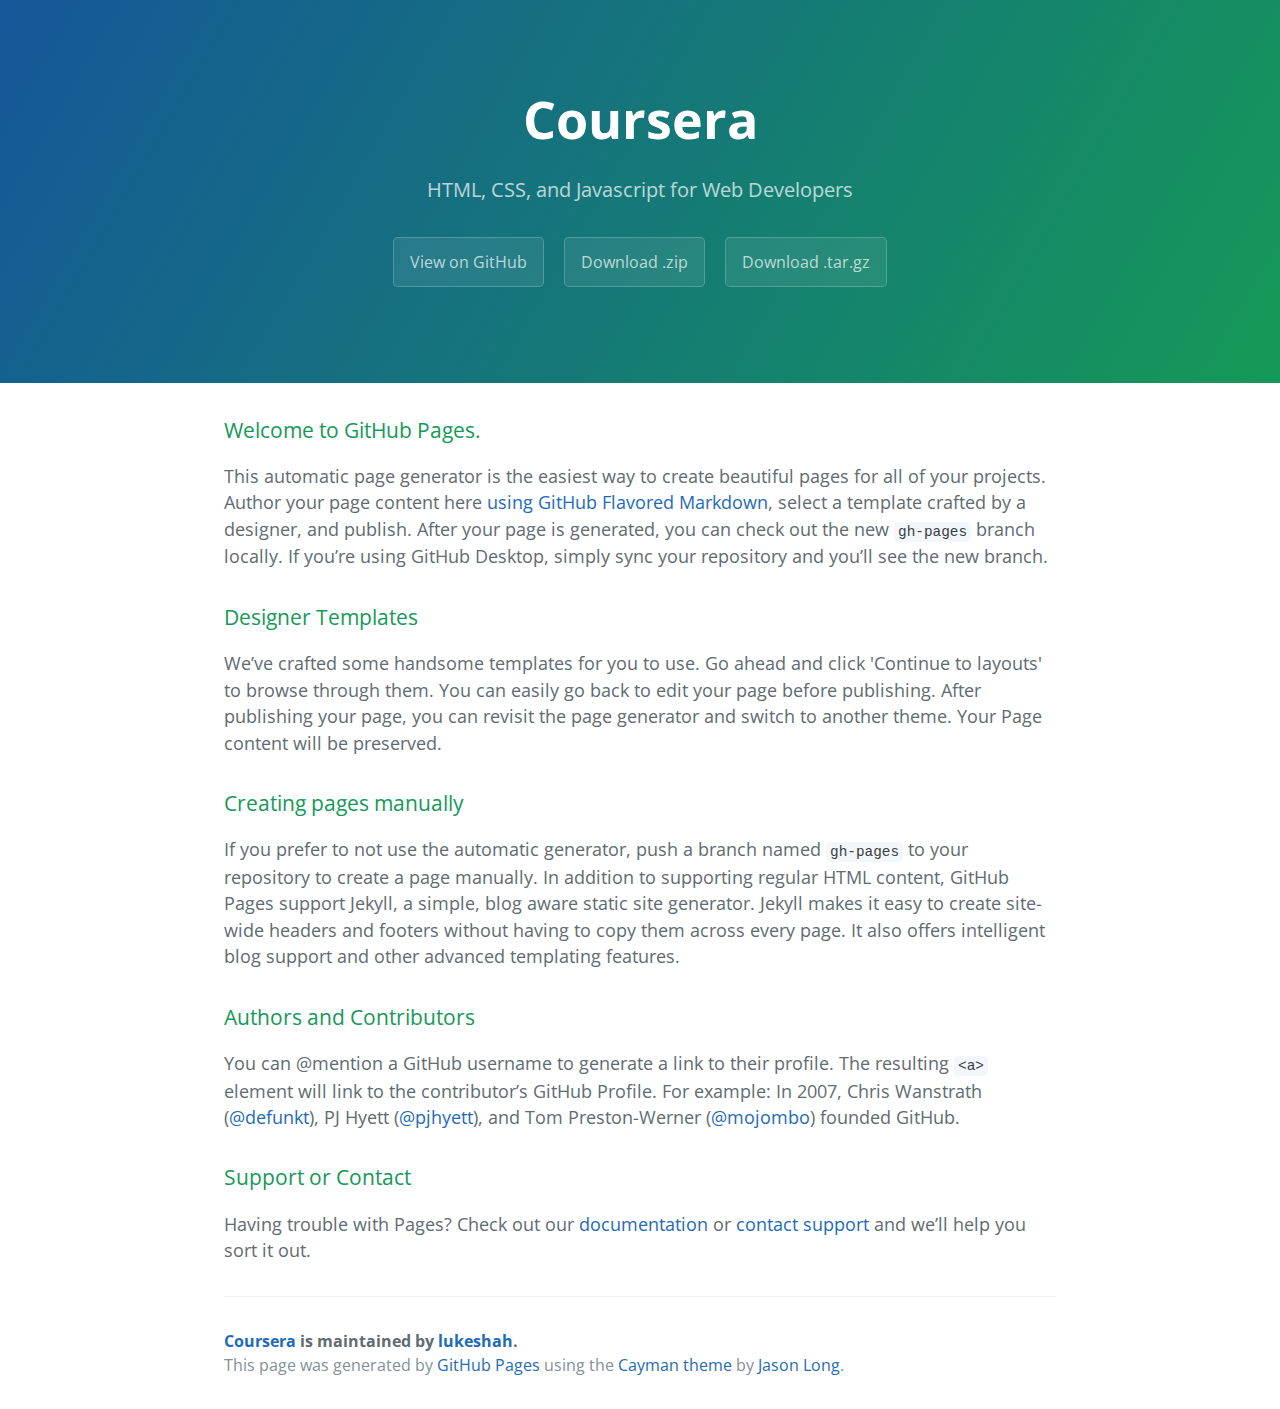
<file: index.html>
<!DOCTYPE html>
<html lang="en-us">
  <head>
    <meta charset="UTF-8">
    <title>Coursera by lukeshah</title>
    <meta name="viewport" content="width=device-width, initial-scale=1">
    <link rel="stylesheet" type="text/css" href="stylesheets/normalize.css" media="screen">
    <link href='https://fonts.googleapis.com/css?family=Open+Sans:400,700' rel='stylesheet' type='text/css'>
    <link rel="stylesheet" type="text/css" href="stylesheets/stylesheet.css" media="screen">
    <link rel="stylesheet" type="text/css" href="stylesheets/github-light.css" media="screen">
  </head>
  <body>
    <section class="page-header">
      <h1 class="project-name">Coursera</h1>
      <h2 class="project-tagline">HTML, CSS, and Javascript for Web Developers</h2>
      <a href="https://github.com/lukeshah/Coursera" class="btn">View on GitHub</a>
      <a href="https://github.com/lukeshah/Coursera/zipball/master" class="btn">Download .zip</a>
      <a href="https://github.com/lukeshah/Coursera/tarball/master" class="btn">Download .tar.gz</a>
    </section>

    <section class="main-content">
      <h3>
<a id="welcome-to-github-pages" class="anchor" href="#welcome-to-github-pages" aria-hidden="true"><span aria-hidden="true" class="octicon octicon-link"></span></a>Welcome to GitHub Pages.</h3>

<p>This automatic page generator is the easiest way to create beautiful pages for all of your projects. Author your page content here <a href="https://guides.github.com/features/mastering-markdown/">using GitHub Flavored Markdown</a>, select a template crafted by a designer, and publish. After your page is generated, you can check out the new <code>gh-pages</code> branch locally. If you’re using GitHub Desktop, simply sync your repository and you’ll see the new branch.</p>

<h3>
<a id="designer-templates" class="anchor" href="#designer-templates" aria-hidden="true"><span aria-hidden="true" class="octicon octicon-link"></span></a>Designer Templates</h3>

<p>We’ve crafted some handsome templates for you to use. Go ahead and click 'Continue to layouts' to browse through them. You can easily go back to edit your page before publishing. After publishing your page, you can revisit the page generator and switch to another theme. Your Page content will be preserved.</p>

<h3>
<a id="creating-pages-manually" class="anchor" href="#creating-pages-manually" aria-hidden="true"><span aria-hidden="true" class="octicon octicon-link"></span></a>Creating pages manually</h3>

<p>If you prefer to not use the automatic generator, push a branch named <code>gh-pages</code> to your repository to create a page manually. In addition to supporting regular HTML content, GitHub Pages support Jekyll, a simple, blog aware static site generator. Jekyll makes it easy to create site-wide headers and footers without having to copy them across every page. It also offers intelligent blog support and other advanced templating features.</p>

<h3>
<a id="authors-and-contributors" class="anchor" href="#authors-and-contributors" aria-hidden="true"><span aria-hidden="true" class="octicon octicon-link"></span></a>Authors and Contributors</h3>

<p>You can @mention a GitHub username to generate a link to their profile. The resulting <code>&lt;a&gt;</code> element will link to the contributor’s GitHub Profile. For example: In 2007, Chris Wanstrath (<a href="https://github.com/defunkt" class="user-mention">@defunkt</a>), PJ Hyett (<a href="https://github.com/pjhyett" class="user-mention">@pjhyett</a>), and Tom Preston-Werner (<a href="https://github.com/mojombo" class="user-mention">@mojombo</a>) founded GitHub.</p>

<h3>
<a id="support-or-contact" class="anchor" href="#support-or-contact" aria-hidden="true"><span aria-hidden="true" class="octicon octicon-link"></span></a>Support or Contact</h3>

<p>Having trouble with Pages? Check out our <a href="https://help.github.com/pages">documentation</a> or <a href="https://github.com/contact">contact support</a> and we’ll help you sort it out.</p>

      <footer class="site-footer">
        <span class="site-footer-owner"><a href="https://github.com/lukeshah/Coursera">Coursera</a> is maintained by <a href="https://github.com/lukeshah">lukeshah</a>.</span>

        <span class="site-footer-credits">This page was generated by <a href="https://pages.github.com">GitHub Pages</a> using the <a href="https://github.com/jasonlong/cayman-theme">Cayman theme</a> by <a href="https://twitter.com/jasonlong">Jason Long</a>.</span>
      </footer>

    </section>

  
  </body>
</html>
</file>
<file: stylesheets/stylesheet.css>
* {
  box-sizing: border-box; }

body {
  padding: 0;
  margin: 0;
  font-family: "Open Sans", "Helvetica Neue", Helvetica, Arial, sans-serif;
  font-size: 16px;
  line-height: 1.5;
  color: #606c71; }

a {
  color: #1e6bb8;
  text-decoration: none; }
  a:hover {
    text-decoration: underline; }

.btn {
  display: inline-block;
  margin-bottom: 1rem;
  color: rgba(255, 255, 255, 0.7);
  background-color: rgba(255, 255, 255, 0.08);
  border-color: rgba(255, 255, 255, 0.2);
  border-style: solid;
  border-width: 1px;
  border-radius: 0.3rem;
  transition: color 0.2s, background-color 0.2s, border-color 0.2s; }
  .btn + .btn {
    margin-left: 1rem; }

.btn:hover {
  color: rgba(255, 255, 255, 0.8);
  text-decoration: none;
  background-color: rgba(255, 255, 255, 0.2);
  border-color: rgba(255, 255, 255, 0.3); }

@media screen and (min-width: 64em) {
  .btn {
    padding: 0.75rem 1rem; } }

@media screen and (min-width: 42em) and (max-width: 64em) {
  .btn {
    padding: 0.6rem 0.9rem;
    font-size: 0.9rem; } }

@media screen and (max-width: 42em) {
  .btn {
    display: block;
    width: 100%;
    padding: 0.75rem;
    font-size: 0.9rem; }
    .btn + .btn {
      margin-top: 1rem;
      margin-left: 0; } }

.page-header {
  color: #fff;
  text-align: center;
  background-color: #159957;
  background-image: linear-gradient(120deg, #155799, #159957); }

@media screen and (min-width: 64em) {
  .page-header {
    padding: 5rem 6rem; } }

@media screen and (min-width: 42em) and (max-width: 64em) {
  .page-header {
    padding: 3rem 4rem; } }

@media screen and (max-width: 42em) {
  .page-header {
    padding: 2rem 1rem; } }

.project-name {
  margin-top: 0;
  margin-bottom: 0.1rem; }

@media screen and (min-width: 64em) {
  .project-name {
    font-size: 3.25rem; } }

@media screen and (min-width: 42em) and (max-width: 64em) {
  .project-name {
    font-size: 2.25rem; } }

@media screen and (max-width: 42em) {
  .project-name {
    font-size: 1.75rem; } }

.project-tagline {
  margin-bottom: 2rem;
  font-weight: normal;
  opacity: 0.7; }

@media screen and (min-width: 64em) {
  .project-tagline {
    font-size: 1.25rem; } }

@media screen and (min-width: 42em) and (max-width: 64em) {
  .project-tagline {
    font-size: 1.15rem; } }

@media screen and (max-width: 42em) {
  .project-tagline {
    font-size: 1rem; } }

.main-content :first-child {
  margin-top: 0; }
.main-content img {
  max-width: 100%; }
.main-content h1, .main-content h2, .main-content h3, .main-content h4, .main-content h5, .main-content h6 {
  margin-top: 2rem;
  margin-bottom: 1rem;
  font-weight: normal;
  color: #159957; }
.main-content p {
  margin-bottom: 1em; }
.main-content code {
  padding: 2px 4px;
  font-family: Consolas, "Liberation Mono", Menlo, Courier, monospace;
  font-size: 0.9rem;
  color: #383e41;
  background-color: #f3f6fa;
  border-radius: 0.3rem; }
.main-content pre {
  padding: 0.8rem;
  margin-top: 0;
  margin-bottom: 1rem;
  font: 1rem Consolas, "Liberation Mono", Menlo, Courier, monospace;
  color: #567482;
  word-wrap: normal;
  background-color: #f3f6fa;
  border: solid 1px #dce6f0;
  border-radius: 0.3rem; }
  .main-content pre > code {
    padding: 0;
    margin: 0;
    font-size: 0.9rem;
    color: #567482;
    word-break: normal;
    white-space: pre;
    background: transparent;
    border: 0; }
.main-content .highlight {
  margin-bottom: 1rem; }
  .main-content .highlight pre {
    margin-bottom: 0;
    word-break: normal; }
.main-content .highlight pre, .main-content pre {
  padding: 0.8rem;
  overflow: auto;
  font-size: 0.9rem;
  line-height: 1.45;
  border-radius: 0.3rem; }
.main-content pre code, .main-content pre tt {
  display: inline;
  max-width: initial;
  padding: 0;
  margin: 0;
  overflow: initial;
  line-height: inherit;
  word-wrap: normal;
  background-color: transparent;
  border: 0; }
  .main-content pre code:before, .main-content pre code:after, .main-content pre tt:before, .main-content pre tt:after {
    content: normal; }
.main-content ul, .main-content ol {
  margin-top: 0; }
.main-content blockquote {
  padding: 0 1rem;
  margin-left: 0;
  color: #819198;
  border-left: 0.3rem solid #dce6f0; }
  .main-content blockquote > :first-child {
    margin-top: 0; }
  .main-content blockquote > :last-child {
    margin-bottom: 0; }
.main-content table {
  display: block;
  width: 100%;
  overflow: auto;
  word-break: normal;
  word-break: keep-all; }
  .main-content table th {
    font-weight: bold; }
  .main-content table th, .main-content table td {
    padding: 0.5rem 1rem;
    border: 1px solid #e9ebec; }
.main-content dl {
  padding: 0; }
  .main-content dl dt {
    padding: 0;
    margin-top: 1rem;
    font-size: 1rem;
    font-weight: bold; }
  .main-content dl dd {
    padding: 0;
    margin-bottom: 1rem; }
.main-content hr {
  height: 2px;
  padding: 0;
  margin: 1rem 0;
  background-color: #eff0f1;
  border: 0; }

@media screen and (min-width: 64em) {
  .main-content {
    max-width: 64rem;
    padding: 2rem 6rem;
    margin: 0 auto;
    font-size: 1.1rem; } }

@media screen and (min-width: 42em) and (max-width: 64em) {
  .main-content {
    padding: 2rem 4rem;
    font-size: 1.1rem; } }

@media screen and (max-width: 42em) {
  .main-content {
    padding: 2rem 1rem;
    font-size: 1rem; } }

.site-footer {
  padding-top: 2rem;
  margin-top: 2rem;
  border-top: solid 1px #eff0f1; }

.site-footer-owner {
  display: block;
  font-weight: bold; }

.site-footer-credits {
  color: #819198; }

@media screen and (min-width: 64em) {
  .site-footer {
    font-size: 1rem; } }

@media screen and (min-width: 42em) and (max-width: 64em) {
  .site-footer {
    font-size: 1rem; } }

@media screen and (max-width: 42em) {
  .site-footer {
    font-size: 0.9rem; } }
</file>
<file: stylesheets/github-light.css>
/*
The MIT License (MIT)

Copyright (c) 2016 GitHub, Inc.

Permission is hereby granted, free of charge, to any person obtaining a copy
of this software and associated documentation files (the "Software"), to deal
in the Software without restriction, including without limitation the rights
to use, copy, modify, merge, publish, distribute, sublicense, and/or sell
copies of the Software, and to permit persons to whom the Software is
furnished to do so, subject to the following conditions:

The above copyright notice and this permission notice shall be included in all
copies or substantial portions of the Software.

THE SOFTWARE IS PROVIDED "AS IS", WITHOUT WARRANTY OF ANY KIND, EXPRESS OR
IMPLIED, INCLUDING BUT NOT LIMITED TO THE WARRANTIES OF MERCHANTABILITY,
FITNESS FOR A PARTICULAR PURPOSE AND NONINFRINGEMENT. IN NO EVENT SHALL THE
AUTHORS OR COPYRIGHT HOLDERS BE LIABLE FOR ANY CLAIM, DAMAGES OR OTHER
LIABILITY, WHETHER IN AN ACTION OF CONTRACT, TORT OR OTHERWISE, ARISING FROM,
OUT OF OR IN CONNECTION WITH THE SOFTWARE OR THE USE OR OTHER DEALINGS IN THE
SOFTWARE.

*/

.pl-c /* comment */ {
  color: #969896;
}

.pl-c1 /* constant, variable.other.constant, support, meta.property-name, support.constant, support.variable, meta.module-reference, markup.raw, meta.diff.header */,
.pl-s .pl-v /* string variable */ {
  color: #0086b3;
}

.pl-e /* entity */,
.pl-en /* entity.name */ {
  color: #795da3;
}

.pl-smi /* variable.parameter.function, storage.modifier.package, storage.modifier.import, storage.type.java, variable.other */,
.pl-s .pl-s1 /* string source */ {
  color: #333;
}

.pl-ent /* entity.name.tag */ {
  color: #63a35c;
}

.pl-k /* keyword, storage, storage.type */ {
  color: #a71d5d;
}

.pl-s /* string */,
.pl-pds /* punctuation.definition.string, string.regexp.character-class */,
.pl-s .pl-pse .pl-s1 /* string punctuation.section.embedded source */,
.pl-sr /* string.regexp */,
.pl-sr .pl-cce /* string.regexp constant.character.escape */,
.pl-sr .pl-sre /* string.regexp source.ruby.embedded */,
.pl-sr .pl-sra /* string.regexp string.regexp.arbitrary-repitition */ {
  color: #183691;
}

.pl-v /* variable */ {
  color: #ed6a43;
}

.pl-id /* invalid.deprecated */ {
  color: #b52a1d;
}

.pl-ii /* invalid.illegal */ {
  color: #f8f8f8;
  background-color: #b52a1d;
}

.pl-sr .pl-cce /* string.regexp constant.character.escape */ {
  font-weight: bold;
  color: #63a35c;
}

.pl-ml /* markup.list */ {
  color: #693a17;
}

.pl-mh /* markup.heading */,
.pl-mh .pl-en /* markup.heading entity.name */,
.pl-ms /* meta.separator */ {
  font-weight: bold;
  color: #1d3e81;
}

.pl-mq /* markup.quote */ {
  color: #008080;
}

.pl-mi /* markup.italic */ {
  font-style: italic;
  color: #333;
}

.pl-mb /* markup.bold */ {
  font-weight: bold;
  color: #333;
}

.pl-md /* markup.deleted, meta.diff.header.from-file */ {
  color: #bd2c00;
  background-color: #ffecec;
}

.pl-mi1 /* markup.inserted, meta.diff.header.to-file */ {
  color: #55a532;
  background-color: #eaffea;
}

.pl-mdr /* meta.diff.range */ {
  font-weight: bold;
  color: #795da3;
}

.pl-mo /* meta.output */ {
  color: #1d3e81;
}
</file>
